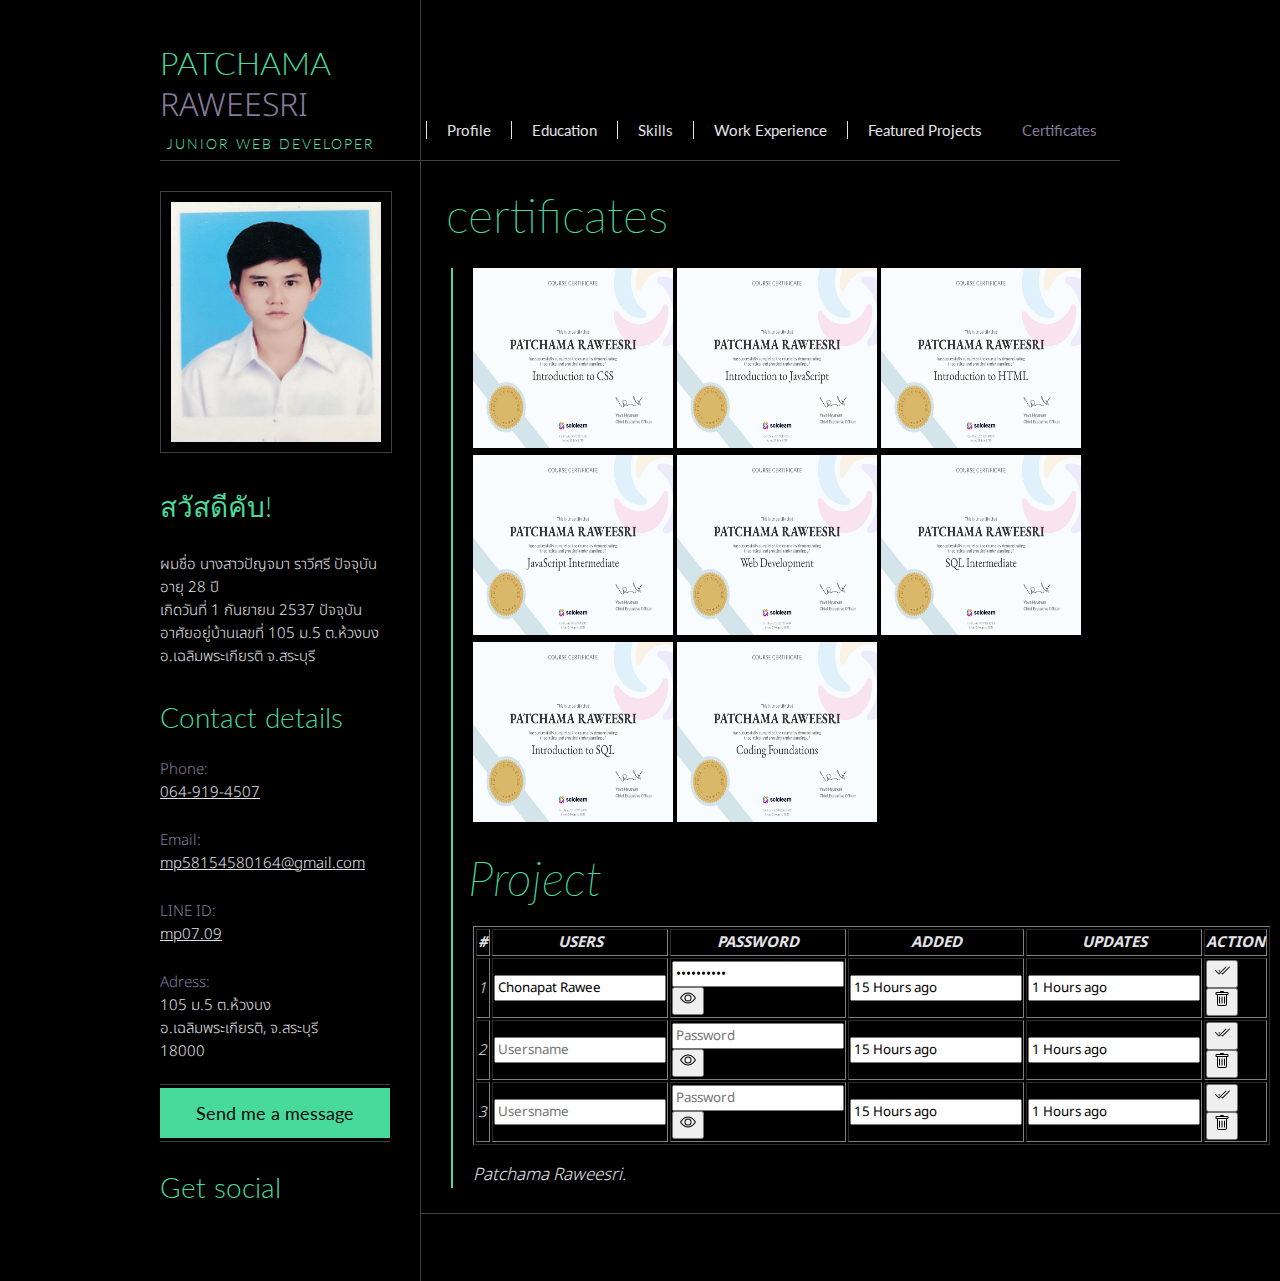
<file: certificates.html>
<!DOCTYPE html>
<html lang="en">

<head>
	<meta charset="UTF-8">
	<meta name="viewport" content="width=device-width, initial-scale=1.0">

	<title>Document</title>

	<link href='https://fonts.googleapis.com/css?family=Lato:300,300italic,400,400italic' rel='stylesheet' type='text/css'>

	<link rel="stylesheet" href="resume.css">
		<link
							href="https://cdn.jsdelivr.net/npm/bootstrap@5.3.1/dist/css/bootstrap.min.css"
							rel="stylesheet"
							integrity="sha384-4bw+/aepP/YC94hEpVNVgiZdgIC5+VKNBQNGCHeKRQN+PtmoHDEXuppvnDJzQIu9"
							crossorigin="anonymous">
							<style>
							*{
								
								background-color:back;
							}
							</style>
</head>

<body>

	<!-- MAIN CONTAINER -->
	<div id="main_container">

		<!-- HEADER -->
		<div id="header">

			<!-- LOGOTYPE/NAME -->
			<div class="header_logotype_container">
				<h1 class="logotype_name">Patchama <span class="purple">Raweesri</span></h1>
				<h2 class="logotype_occupation">Junior Web Developer</h2>
			</div>

			<!-- MAIN MENU -->
			<div class="header_menu_container">
				<ul class="download_print_buttons horizontal_list">

				</ul>
				<div class="clear"></div>
				<ul class="header_menu horizontal_list">
					<li><a href="/">Profile</a></li>
					<li><a href="education.html">Education</a></li>
					<li><a href="skills.html">Skills</a></li>
					<li><a href="workExperience.html">Work Experience</a></li>
					<li><a href="featuredProjects.html">Featured Projects</a></li>
					<li><a class="no_border purple" href="certificates.html">Certificates</a></li>
				</ul>
			</div>
		</div>

		<!-- LEFT COL -->
		<div id="left_col">
			<div class="profile_frame">
				<div class="profile_picture">
					<img src="img1.jpg" alt="profile picture" width="210px" height="240px" margin="10px">
				</div>
			</div>
			<div class="hello_content">
				<h2>สวัสดีคับ!</h2>
				<p>ผมชื่อ นางสาวปัญจมา ราวีศรี ปัจจุบันอายุ 28 ปี <br>เกิดวันที่ 1 กันยายน 2537
					ปัจจุบันอาศัยอยู่บ้านเลขที่ 105 ม.5 ต.ห้วงบง อ.เฉลิมพระเกียรติ จ.สระบุรี
				</p>
			</div>
			<div class="contact_details_content">
				<h2>Contact details</h2>
				<p class="purple">Phone:</p>
				<p><a href="tel:0649194507">064-919-4507</a></p>
				<p class="purple">Email:</p>
				<p><a href="mailto:mp58154580164@gmail.com">mp58154580164@gmail.com</a></p>
				<p class="purple">LINE ID:</p>
				<p><a href="https://line.me/ti/p/~mp07.09">mp07.09</a></p>
				<p class="purple">Adress:</p>
				<p>105 ม.5 ต.ห้วงบง </p>
				<p>อ.เฉลิมพระเกียรติ, จ.สระบุรี</p>
				<p>18000</p>
			</div>
			<a href="mailto:mp58154580164@gmail.com" class="send_message_button">
				<span class="cut1"></span>
				<span class="cut2"></span>
				<span class="content">Send me a message <span class="fontawesome-double-angle-right"></span></span>
			</a>
			<div class="get_social_content">
				<h2>Get social</h2>
				<ul class="social_icons horizontal_list">
					<li>
						<a class="facebook" href="https://www.facebook.com/PatjamaRaweesri">
							<span class="entypo-facebook-circled"></span>
							<span class="invisible">Facebook</span>
						</a>
					</li>
				</ul>
			</div>
			<!--
        <div class="get_social_content">
          <h2>Get social</h2>
          <ul class="social_icons horizontal_list">
            <li><a class="facebook" href="https://www.facebook.com/jlalovi"><span class="entypo-facebook-circled"></span><span class="invisible">Facebook</span></a></li>
            <li><a class="twitter" href="https://twitter.com/jlalovi"><span class="entypo-twitter-circled"></span><span class="invisible">Twitter</span></a></li>
            <li><a class="linkedin" href="https://www.linkedin.com/in/jlalovi/en"><span class="entypo-linkedin-circled"></span><span class="invisible">LinkedIn</span></a></li>
          </ul>
        </div>-->
		</div>
		<!-- PROFILE CONTENT -->
		<div id="content_container">
			<div class="block">
				<h1>certificates</h1>
				<blockquote class="profile_quote">
					<span class="">
						<img src="img3.jpg" width="200px" height="180px">
						<img src="img4.jpg" width="200px" height="180px">
						<img src="img5.jpg" width="200px" height="180px">
						<img src="img6.jpg" width="200px" height="180px">
						<img src="img7.jpg" width="200px" height="180px">
						<img src="img8.jpg" width="200px" height="180px">
						<img src="img9.jpg" width="200px" height="180px">
						<img src="img10.jpg" width="200px" height="180px">
					</span>
					<div class=project>
						<form action="" >

							<h1 id="user">Project</h1>

							<table border=1px solid>
								<tr>
									<th>#</th>
									<th>USERS</th>
									<th>PASSWORD</th>
									<th>ADDED</th>
									<th>UPDATES</th>
									<th>ACTION</th>
								</tr>

								<tr>
									<td>1</td>

									<td>
										<div class="input-group mb-3">
											<input type="text" class="form-control" placeholder="Usersname" pattern=""
												title="" value="Chonapat Rawee">
										</div>
									</td>

									<td>
										<div class="input-group mb-3">
											<input type="password" class="form-control" placeholder="Password" aria-label="Recipient's username" aria-describedby="button-addon2" id="pw" onclick="" pattern="" title="" value="0815875546">

											<button class="btn btn-outline-secondary" type="password" id="" onclick="togglePassword()">
												<svg xmlns="http://www.w3.org/2000/svg" width="16" height="16" fill="currentColor" class="bi bi-eye" viewBox="0 0 16 16"> <path d="M16 8s-3-5.5-8-5.5S0 8 0 8s3 5.5 8 5.5S16 8 16 8zM1.173 8a13.133 13.133 0 0 1 1.66-2.043C4.12 4.668 5.88 3.5 8 3.5c2.12 0 3.879 1.168 5.168 2.457A13.133 13.133 0 0 1 14.828 8c-.058.087-.122.183-.195.288-.335.48-.83 1.12-1.465 1.755C11.879 11.332 10.119 12.5 8 12.5c-2.12 0-3.879-1.168-5.168-2.457A13.134 13.134 0 0 1 1.172 8z" /> <path d="M8 5.5a2.5 2.5 0 1 0 0 5 2.5 2.5 0 0 0 0-5zM4.5 8a3.5 3.5 0 1 1 7 0 3.5 3.5 0 0 1-7 0z" /> </svg>
											</button>
										</div>
									</td>

									<td>
										<div class="input-group mb-3">
											<input type="text" class="form-control" value="15 Hours ago">
										</div>
									</td>

									<td>
										<div class="input-group mb-3">
											<input type="text" class="form-control" value="1 Hours ago">
										</div>
									</td>

									<td>
										<button id=btn1 type="submit" class="btn btn-success" onclick="">
											<svg xmlns="http://www.w3.org/2000/svg" width="16" height="16" fill="currentColor" class="bi bi-check2-all" viewBox="0 0 16 16"> <path d="M12.354 4.354a.5.5 0 0 0-.708-.708L5 10.293 1.854 7.146a.5.5 0 1 0-.708.708l3.5 3.5a.5.5 0 0 0 .708 0l7-7zm-4.208 7-.896-.897.707-.707.543.543 6.646-6.647a.5.5 0 0 1 .708.708l-7 7a.5.5 0 0 1-.708 0z" /> <path d="m5.354 7.146.896.897-.707.707-.897-.896a.5.5 0 1 1 .708-.708z" /> </svg>
										</button>

										<button type="reset" class="btn btn-danger">
											<svg xmlns="http://www.w3.org/2000/svg" width="16" height="16" fill="currentColor" class="bi bi-trash" viewBox="0 0 16 16"> <path d="M5.5 5.5A.5.5 0 0 1 6 6v6a.5.5 0 0 1-1 0V6a.5.5 0 0 1 .5-.5Zm2.5 0a.5.5 0 0 1 .5.5v6a.5.5 0 0 1-1 0V6a.5.5 0 0 1 .5-.5Zm3 .5a.5.5 0 0 0-1 0v6a.5.5 0 0 0 1 0V6Z" /> <path d="M14.5 3a1 1 0 0 1-1 1H13v9a2 2 0 0 1-2 2H5a2 2 0 0 1-2-2V4h-.5a1 1 0 0 1-1-1V2a1 1 0 0 1 1-1H6a1 1 0 0 1 1-1h2a1 1 0 0 1 1 1h3.5a1 1 0 0 1 1 1v1ZM4.118 4 4 4.059V13a1 1 0 0 0 1 1h6a1 1 0 0 0 1-1V4.059L11.882 4H4.118ZM2.5 3h11V2h-11v1Z" /> </svg>
										</button>
									</td>
								</tr>

								<tr>
									<td> 2 </td>
									<td>
										<div class="input-group mb-3">
											<input type="text" class="form-control" placeholder="Usersname" name="fname">
										</div>
									</td>

									<td>
										<div class="input-group mb-3">
											<input type="password" id="pe" class="form-control" placeholder="Password" aria-label="Recipient's username" aria-describedby="button-addon2">

											<button class="btn btn-outline-secondary" type="password" id="button-addon2" onclick="togPassword()">
												<svg xmlns="http://www.w3.org/2000/svg" width="16" height="16" fill="currentColor" class="bi bi-eye" viewBox="0 0 16 16"> <path d="M16 8s-3-5.5-8-5.5S0 8 0 8s3 5.5 8 5.5S16 8 16 8zM1.173 8a13.133 13.133 0 0 1 1.66-2.043C4.12 4.668 5.88 3.5 8 3.5c2.12 0 3.879 1.168 5.168 2.457A13.133 13.133 0 0 1 14.828 8c-.058.087-.122.183-.195.288-.335.48-.83 1.12-1.465 1.755C11.879 11.332 10.119 12.5 8 12.5c-2.12 0-3.879-1.168-5.168-2.457A13.134 13.134 0 0 1 1.172 8z" /> <path d="M8 5.5a2.5 2.5 0 1 0 0 5 2.5 2.5 0 0 0 0-5zM4.5 8a3.5 3.5 0 1 1 7 0 3.5 3.5 0 0 1-7 0z" /> </svg>
											</button>
										</div>
									</td>

									<td>
										<div class="input-group mb-3">
											<input type="text" class="form-control" value="15 Hours ago">
										</div>
									</td>

									<td>
										<div class="input-group mb-3">
											<input type="text" class="form-control" value="1 Hours ago">
										</div>
									</td>

									<td>
										<button type="submit" class="btn btn-success">
											<svg xmlns="http://www.w3.org/2000/svg" width="16" height="16" fill="currentColor" class="bi bi-check2-all" viewBox="0 0 16 16"> <path d="M12.354 4.354a.5.5 0 0 0-.708-.708L5 10.293 1.854 7.146a.5.5 0 1 0-.708.708l3.5 3.5a.5.5 0 0 0 .708 0l7-7zm-4.208 7-.896-.897.707-.707.543.543 6.646-6.647a.5.5 0 0 1 .708.708l-7 7a.5.5 0 0 1-.708 0z" /> <path d="m5.354 7.146.896.897-.707.707-.897-.896a.5.5 0 1 1 .708-.708z" /> </svg>
										</button>

										<button type="reset" class="btn btn-danger">
											<svg xmlns="http://www.w3.org/2000/svg" width="16" height="16" fill="currentColor" class="bi bi-trash" viewBox="0 0 16 16"> <path d="M5.5 5.5A.5.5 0 0 1 6 6v6a.5.5 0 0 1-1 0V6a.5.5 0 0 1 .5-.5Zm2.5 0a.5.5 0 0 1 .5.5v6a.5.5 0 0 1-1 0V6a.5.5 0 0 1 .5-.5Zm3 .5a.5.5 0 0 0-1 0v6a.5.5 0 0 0 1 0V6Z" /> <path d="M14.5 3a1 1 0 0 1-1 1H13v9a2 2 0 0 1-2 2H5a2 2 0 0 1-2-2V4h-.5a1 1 0 0 1-1-1V2a1 1 0 0 1 1-1H6a1 1 0 0 1 1-1h2a1 1 0 0 1 1 1h3.5a1 1 0 0 1 1 1v1ZM4.118 4 4 4.059V13a1 1 0 0 0 1 1h6a1 1 0 0 0 1-1V4.059L11.882 4H4.118ZM2.5 3h11V2h-11v1Z" /> </svg>
										</button>
									</td>
								</tr>

								<tr>
									<td>3</td>
									<td>
										<div class="input-group mb-3">
											<input type="text" class="form-control" placeholder="Usersname" id="">
										</div>
									</td>
									<td>
										<div class="input-group mb-3">
											<input type="password" class="form-control" placeholder="Password" aria-label="Recipient's username" aria-describedby="button-addon2" id="pr">

											<button class="btn btn-outline-secondary" type="password" id="button-addon2" onclick="glePassword()">
												<svg xmlns="http://www.w3.org/2000/svg" width="16" height="16" fill="currentColor" class="bi bi-eye" viewBox="0 0 16 16"> <path d="M16 8s-3-5.5-8-5.5S0 8 0 8s3 5.5 8 5.5S16 8 16 8zM1.173 8a13.133 13.133 0 0 1 1.66-2.043C4.12 4.668 5.88 3.5 8 3.5c2.12 0 3.879 1.168 5.168 2.457A13.133 13.133 0 0 1 14.828 8c-.058.087-.122.183-.195.288-.335.48-.83 1.12-1.465 1.755C11.879 11.332 10.119 12.5 8 12.5c-2.12 0-3.879-1.168-5.168-2.457A13.134 13.134 0 0 1 1.172 8z" /> <path d="M8 5.5a2.5 2.5 0 1 0 0 5 2.5 2.5 0 0 0 0-5zM4.5 8a3.5 3.5 0 1 1 7 0 3.5 3.5 0 0 1-7 0z" /> </svg>
											</button>
										</div>
									</td>

									<td>
										<div class="input-group mb-3">
											<input type="text" class="form-control" value="15 Hours ago">
										</div>
									</td>
									<td>
										<div class="input-group mb-3">
											<input type="text" class="form-control" value="1 Hours ago">
										</div>
									</td>
									<td>
										<button type="submit" class="btn btn-success" value="submit">
											<svg xmlns="http://www.w3.org/2000/svg" width="16" height="16" fill="currentColor" class="bi bi-check2-all" viewBox="0 0 16 16"> <path d="M12.354 4.354a.5.5 0 0 0-.708-.708L5 10.293 1.854 7.146a.5.5 0 1 0-.708.708l3.5 3.5a.5.5 0 0 0 .708 0l7-7zm-4.208 7-.896-.897.707-.707.543.543 6.646-6.647a.5.5 0 0 1 .708.708l-7 7a.5.5 0 0 1-.708 0z" /> <path d="m5.354 7.146.896.897-.707.707-.897-.896a.5.5 0 1 1 .708-.708z" /> </svg>
										</button>

										<button type="reset" class="btn btn-danger" value="reset">
											<svg xmlns="http://www.w3.org/2000/svg" width="16" height="16" fill="currentColor" class="bi bi-trash" viewBox="0 0 16 16"> <path d="M5.5 5.5A.5.5 0 0 1 6 6v6a.5.5 0 0 1-1 0V6a.5.5 0 0 1 .5-.5Zm2.5 0a.5.5 0 0 1 .5.5v6a.5.5 0 0 1-1 0V6a.5.5 0 0 1 .5-.5Zm3 .5a.5.5 0 0 0-1 0v6a.5.5 0 0 0 1 0V6Z" /> <path d="M14.5 3a1 1 0 0 1-1 1H13v9a2 2 0 0 1-2 2H5a2 2 0 0 1-2-2V4h-.5a1 1 0 0 1-1-1V2a1 1 0 0 1 1-1H6a1 1 0 0 1 1-1h2a1 1 0 0 1 1 1h3.5a1 1 0 0 1 1 1v1ZM4.118 4 4 4.059V13a1 1 0 0 0 1 1h6a1 1 0 0 0 1-1V4.059L11.882 4H4.118ZM2.5 3h11V2h-11v1Z" /> </svg>
										</button>
									</td>
								</tr>
							</table>
						</form>
					</div>

					<p>Patchama Raweesri.</p>
					<span class="entypo-quote"></span>
				</blockquote>

			</div>

			<!-- FOOTER -->
			<div id="footer">
				<p class="footer_name"></p>
			</div>
		</div>
</body>

</html>
</file>
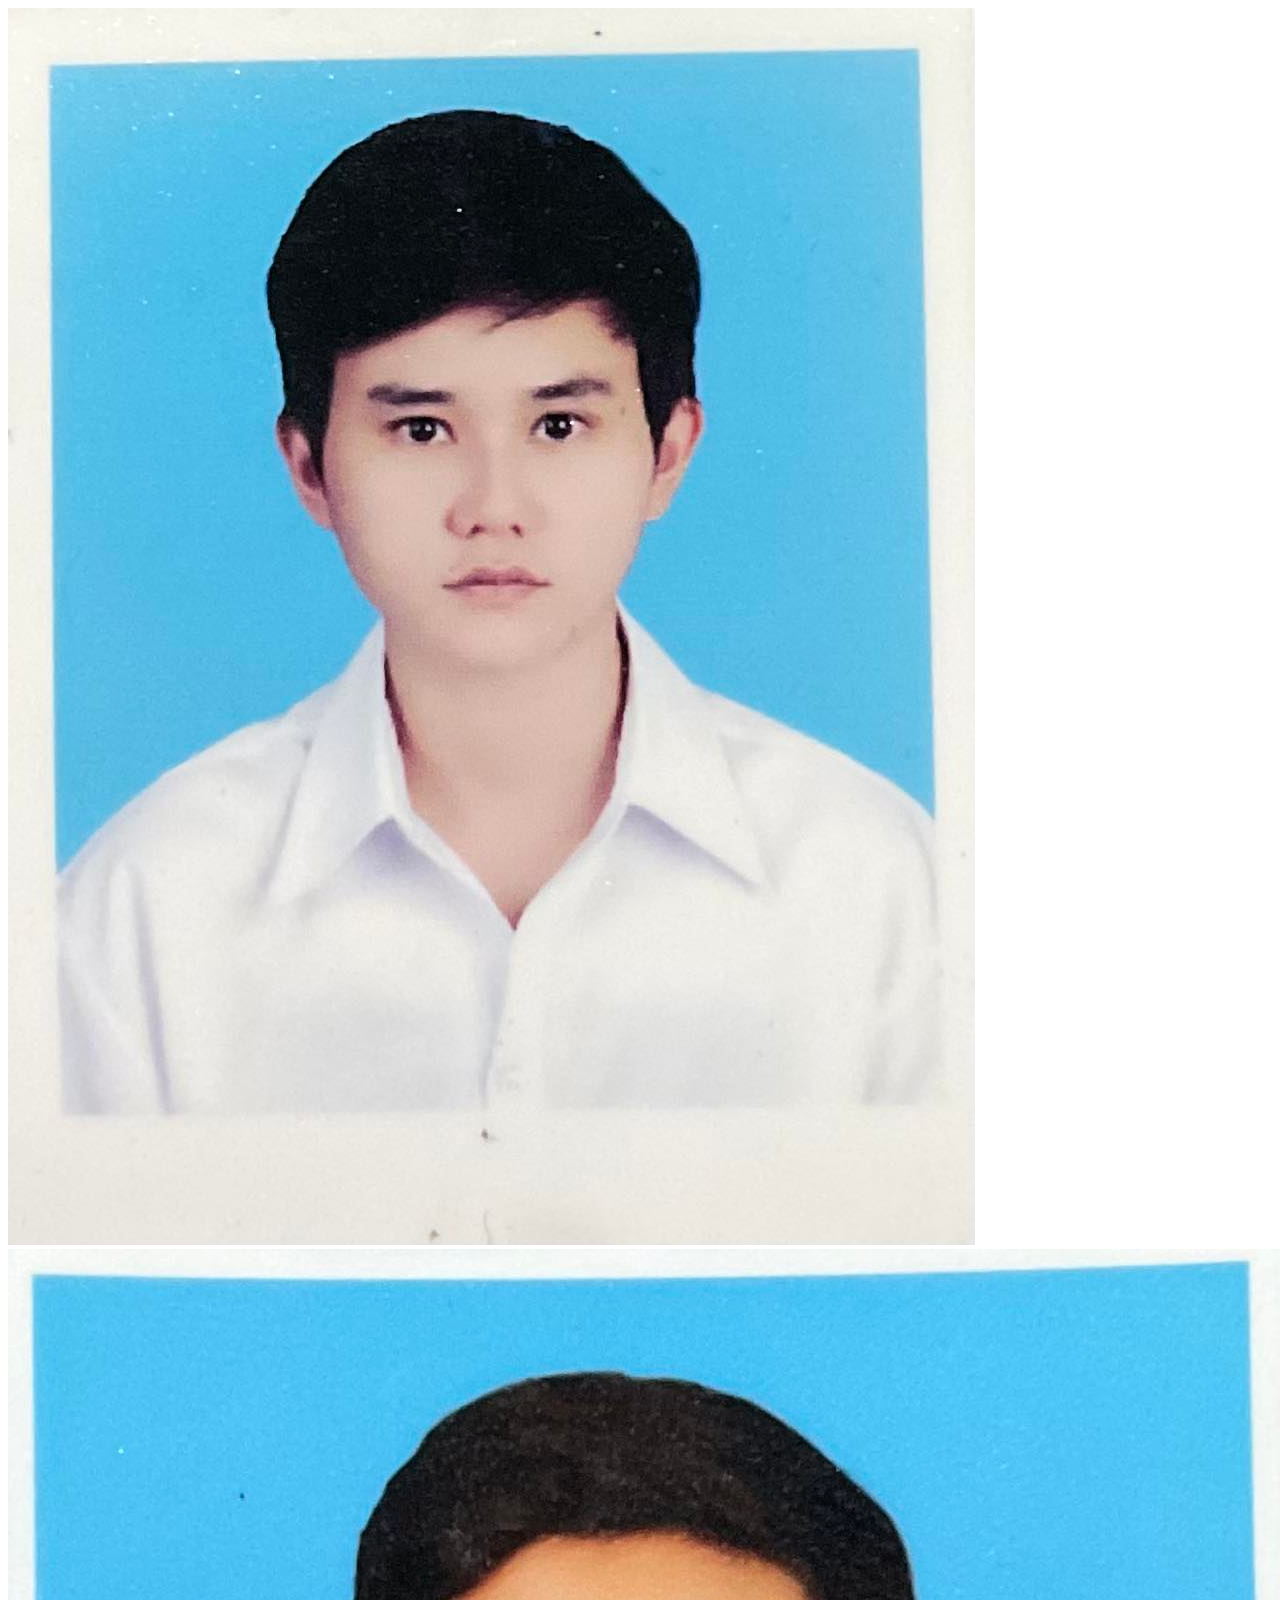
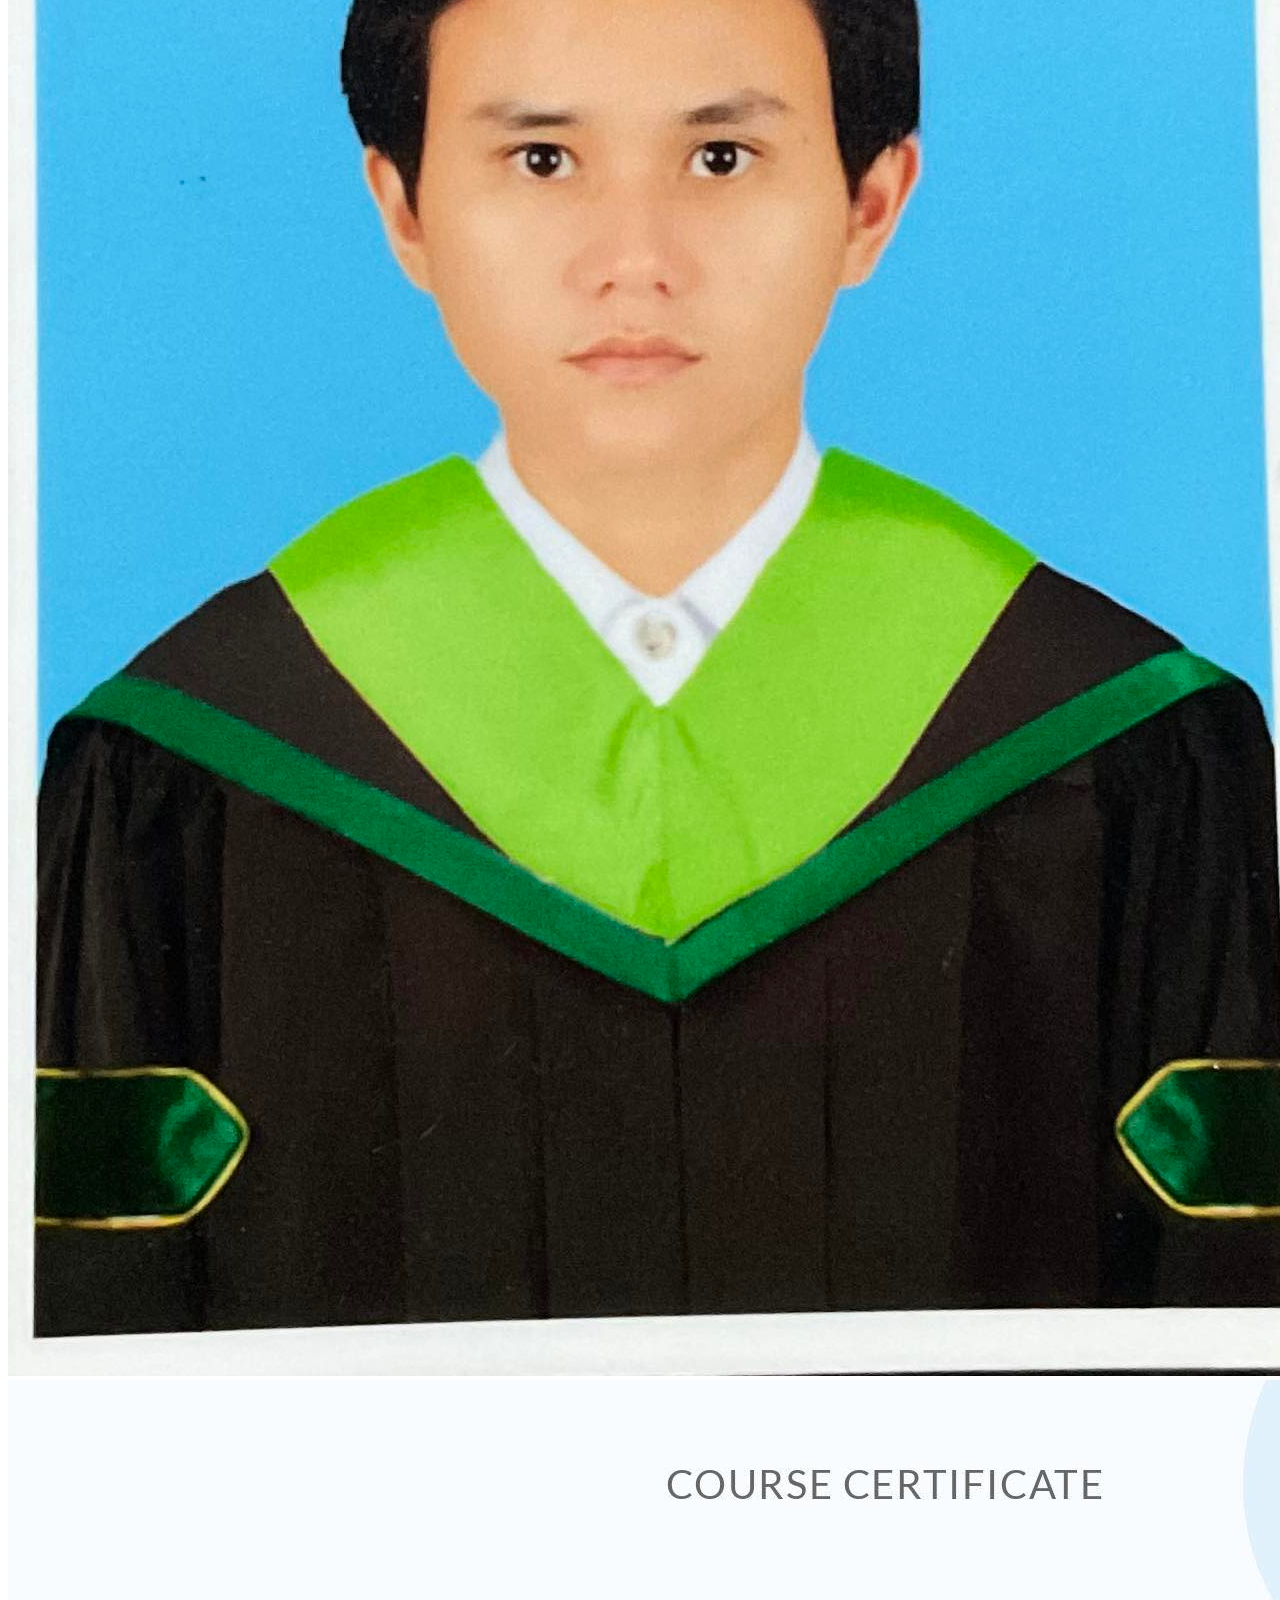
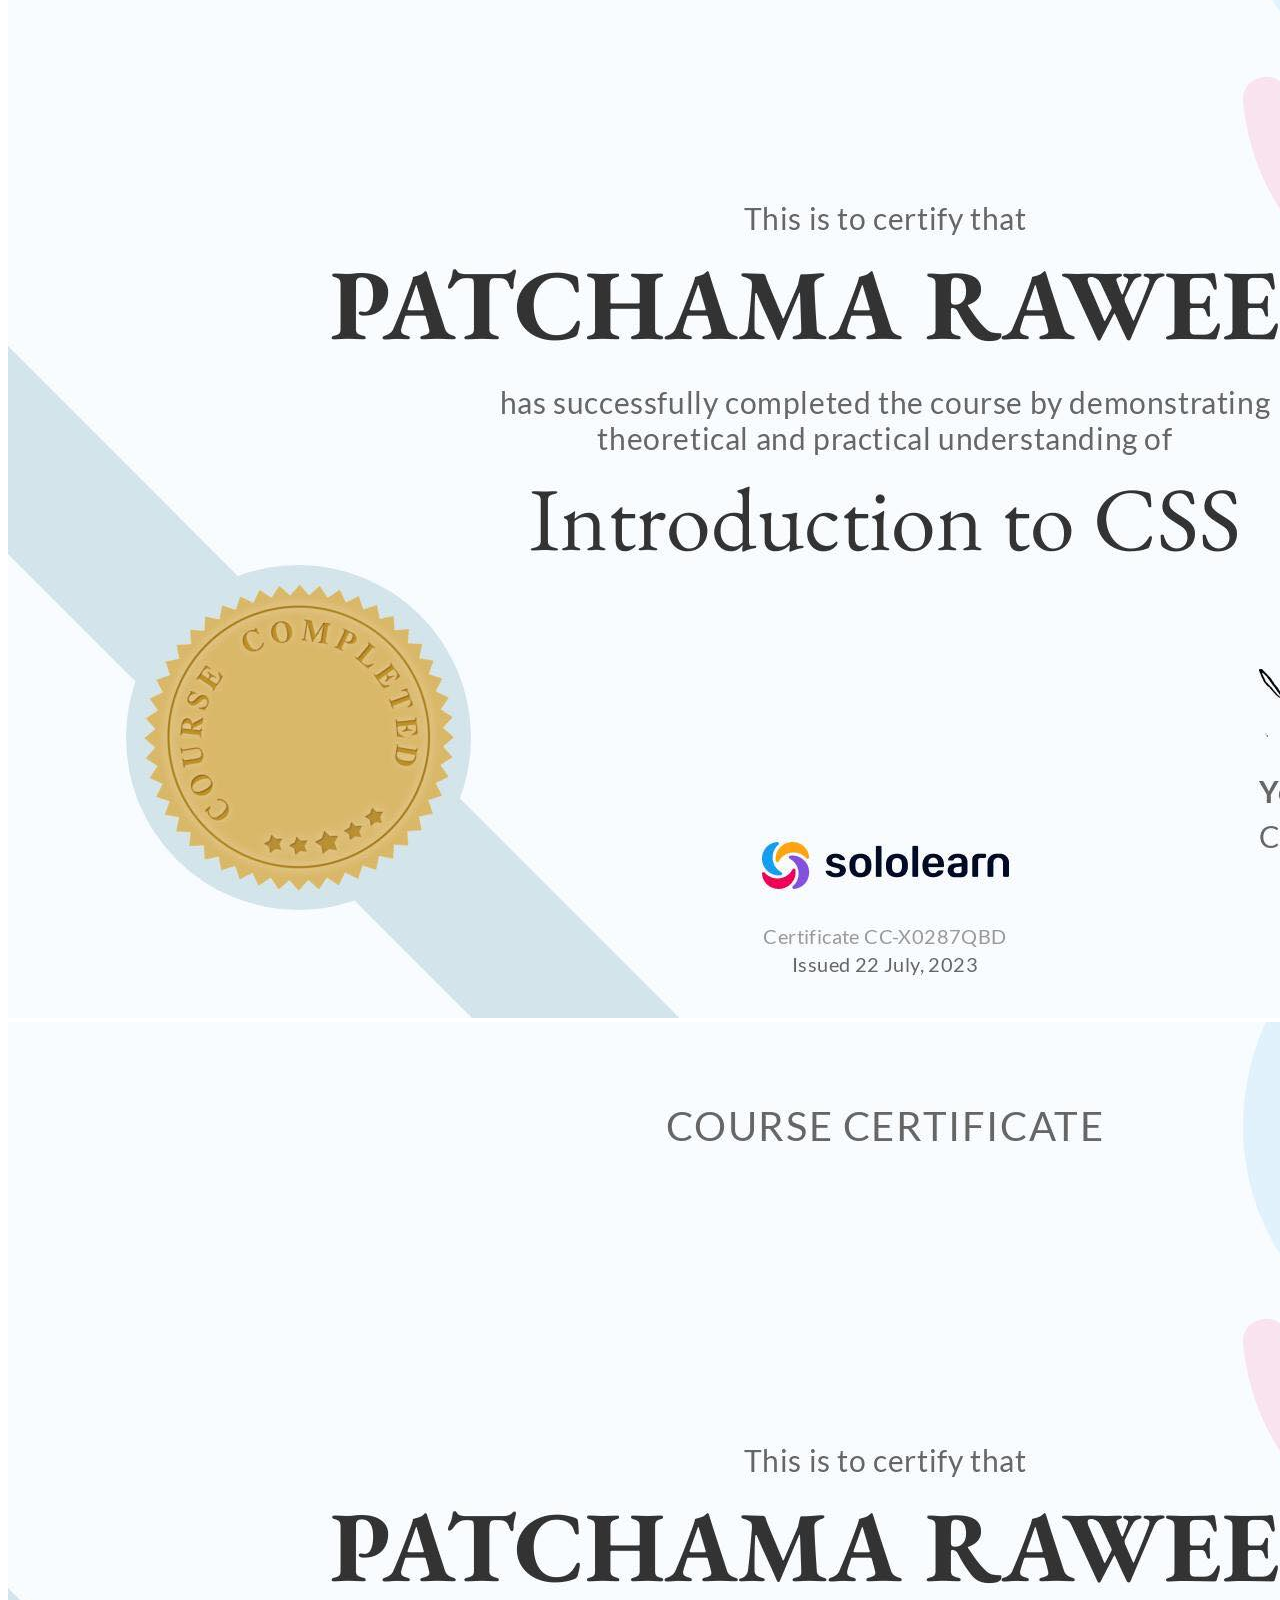
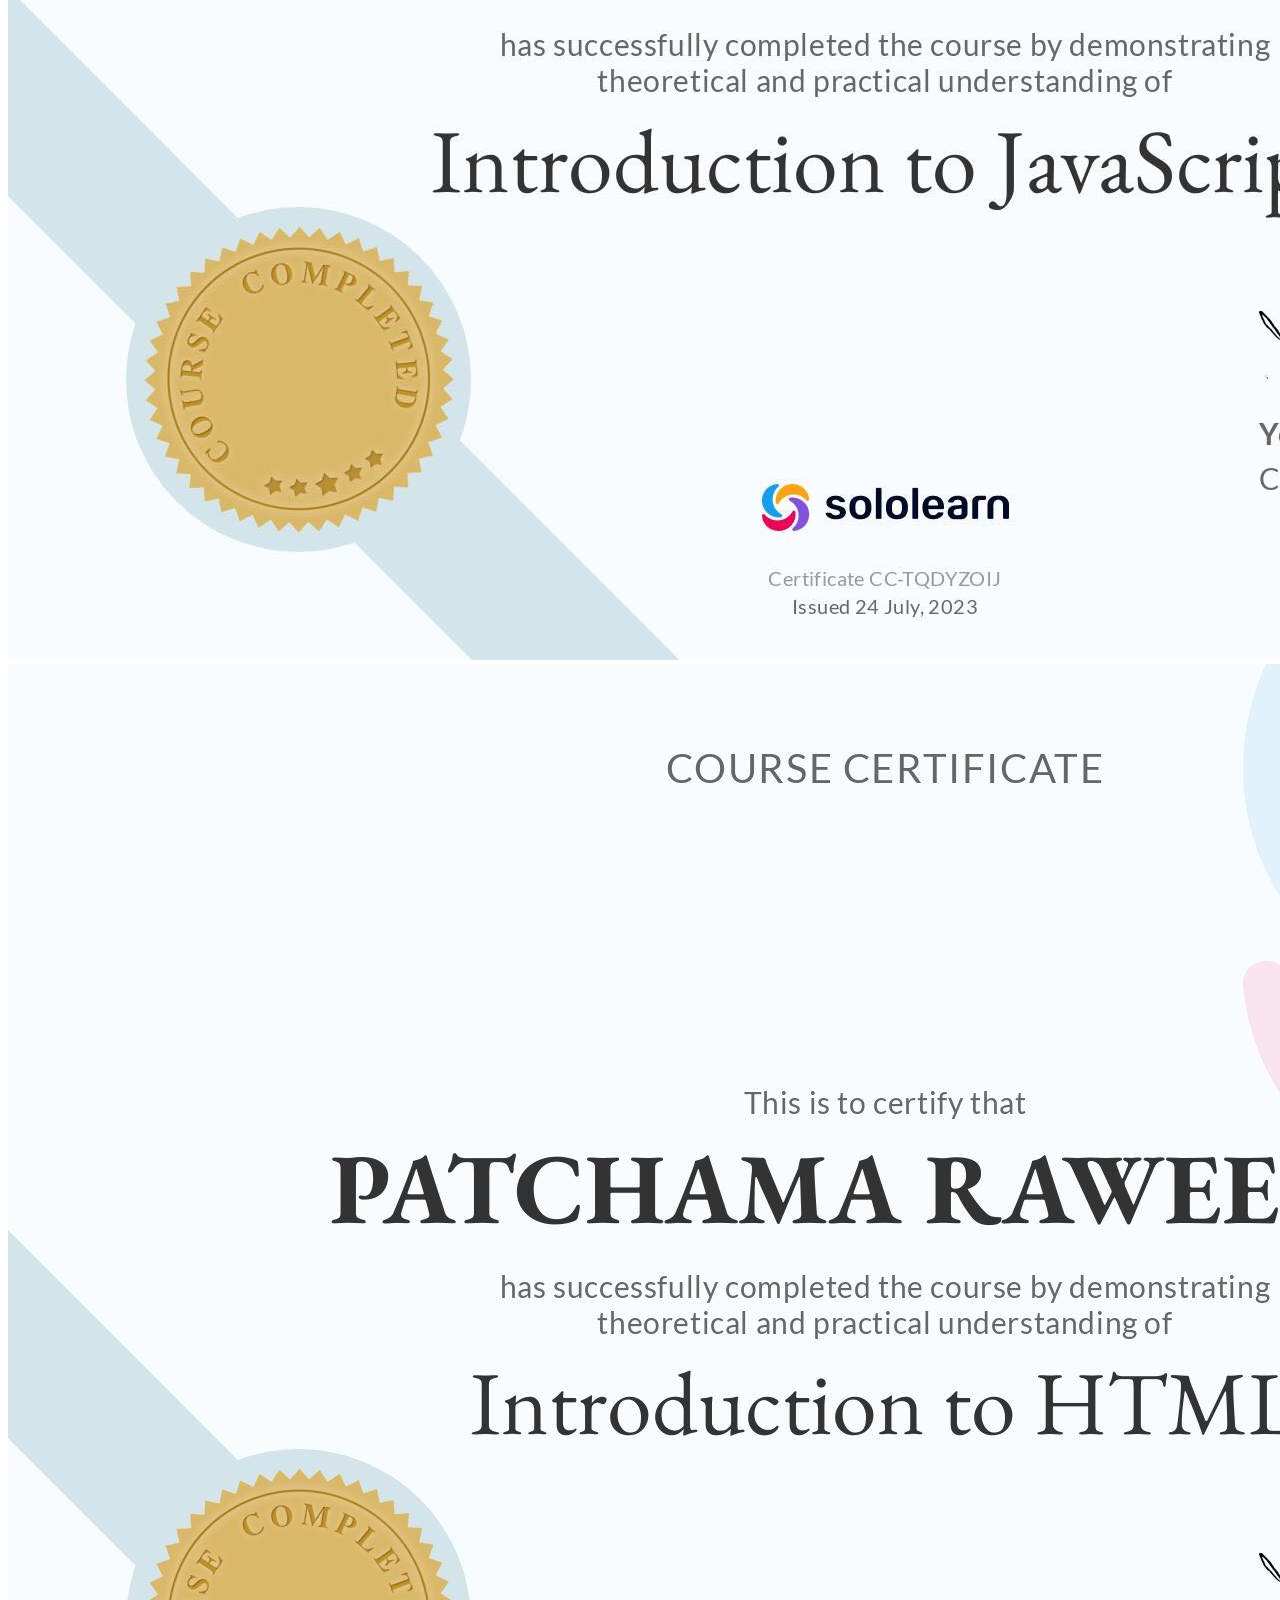
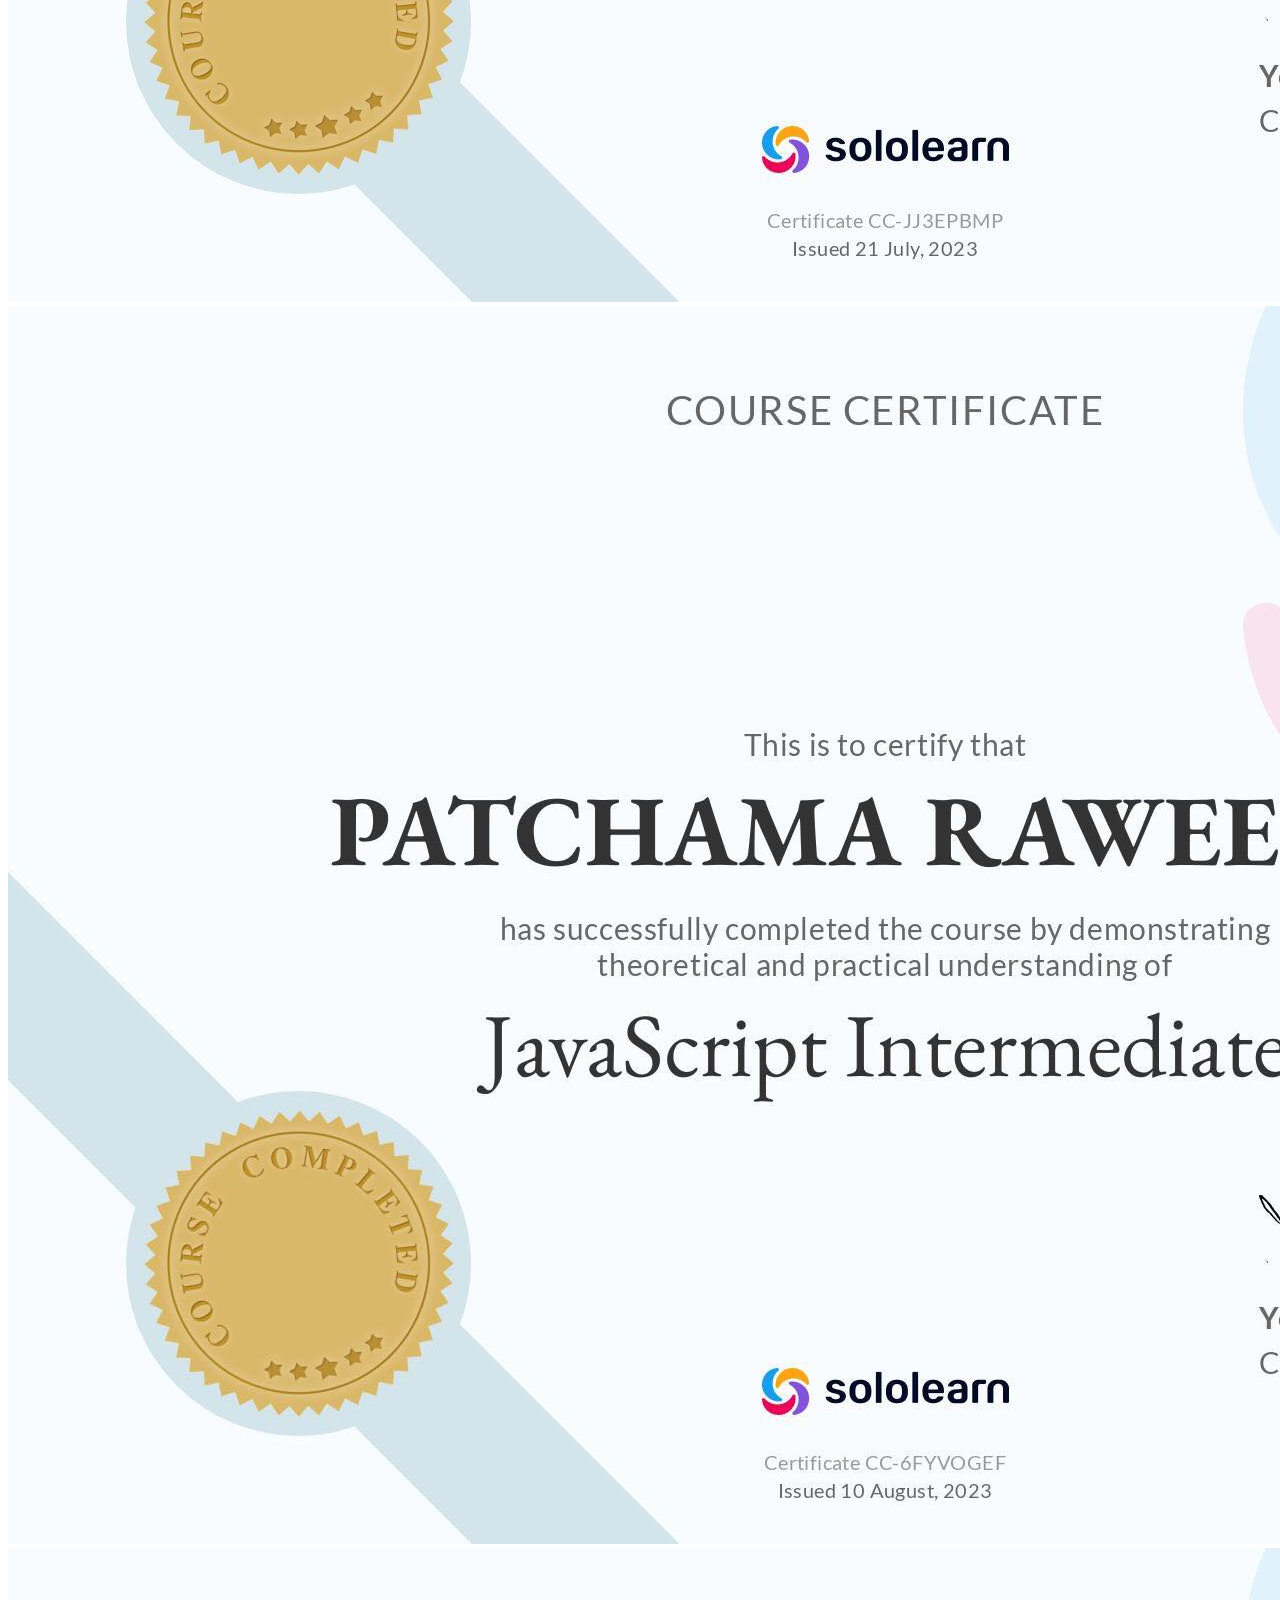
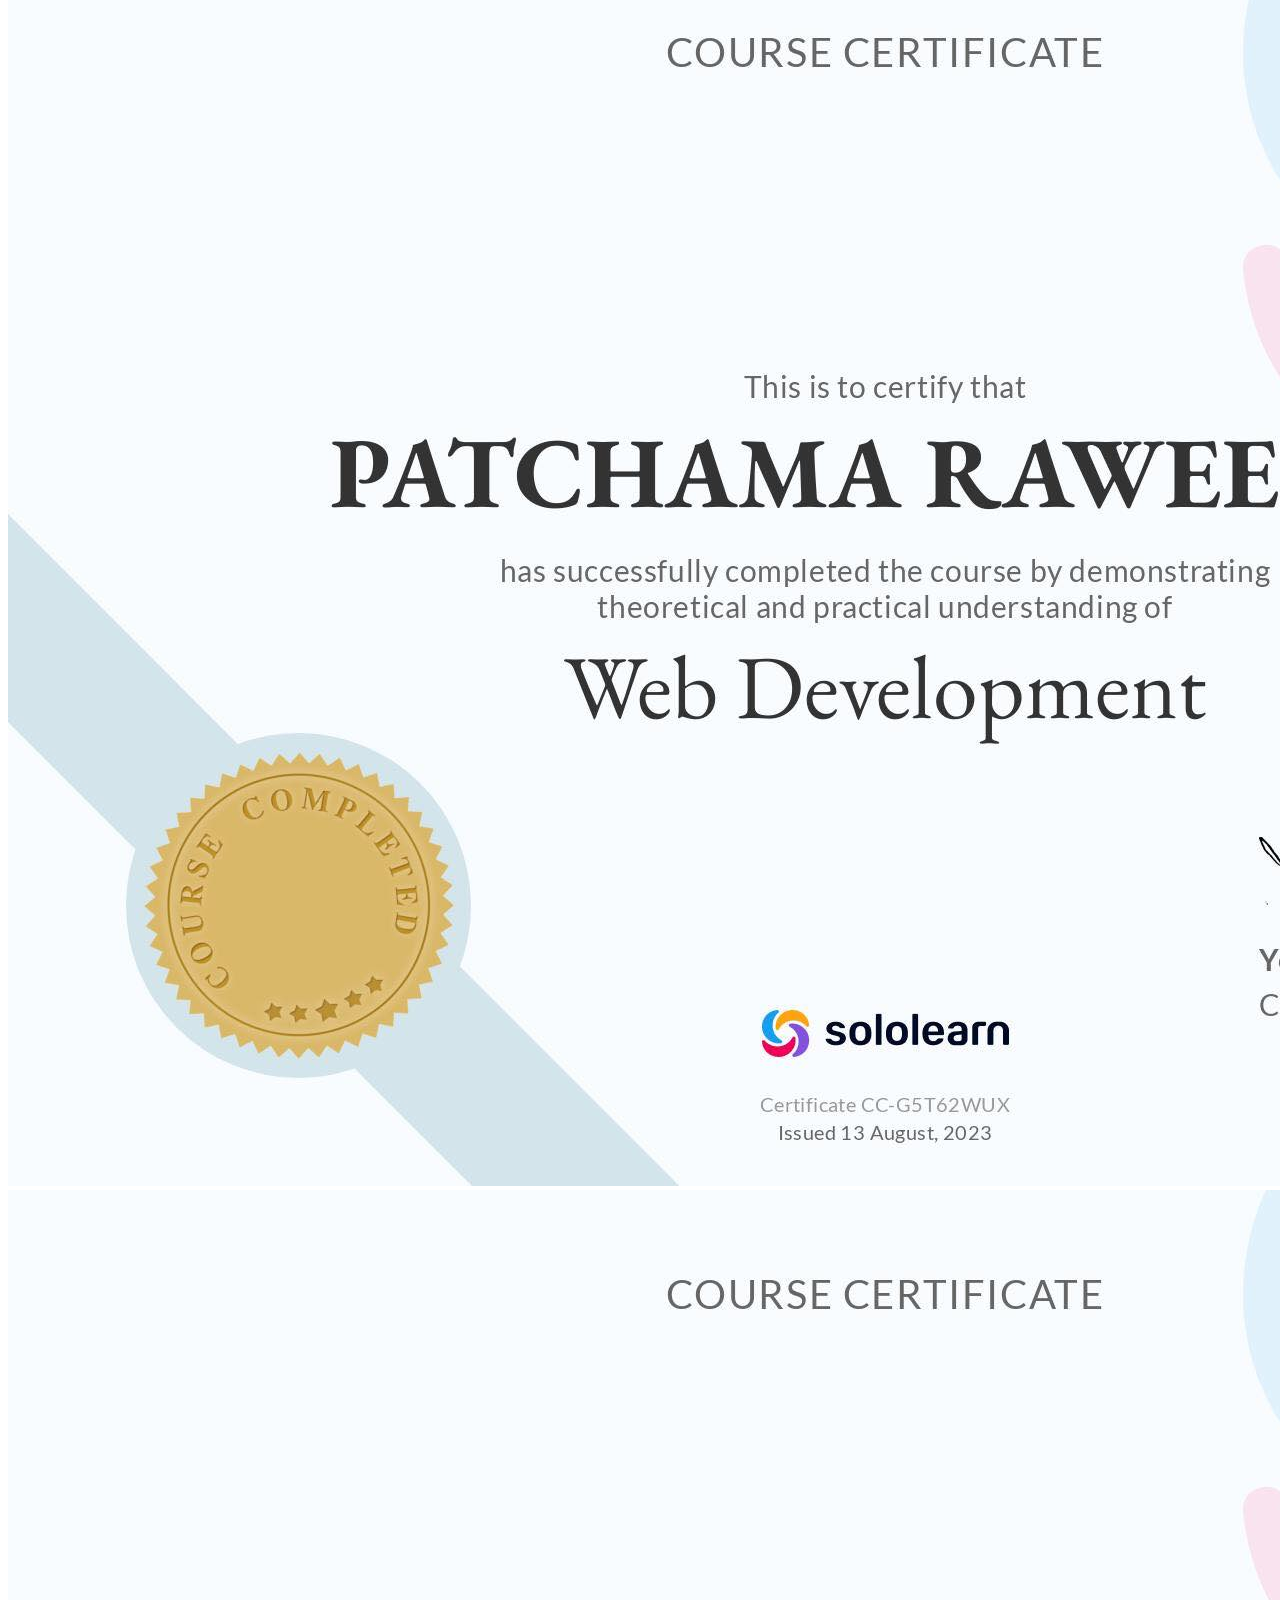
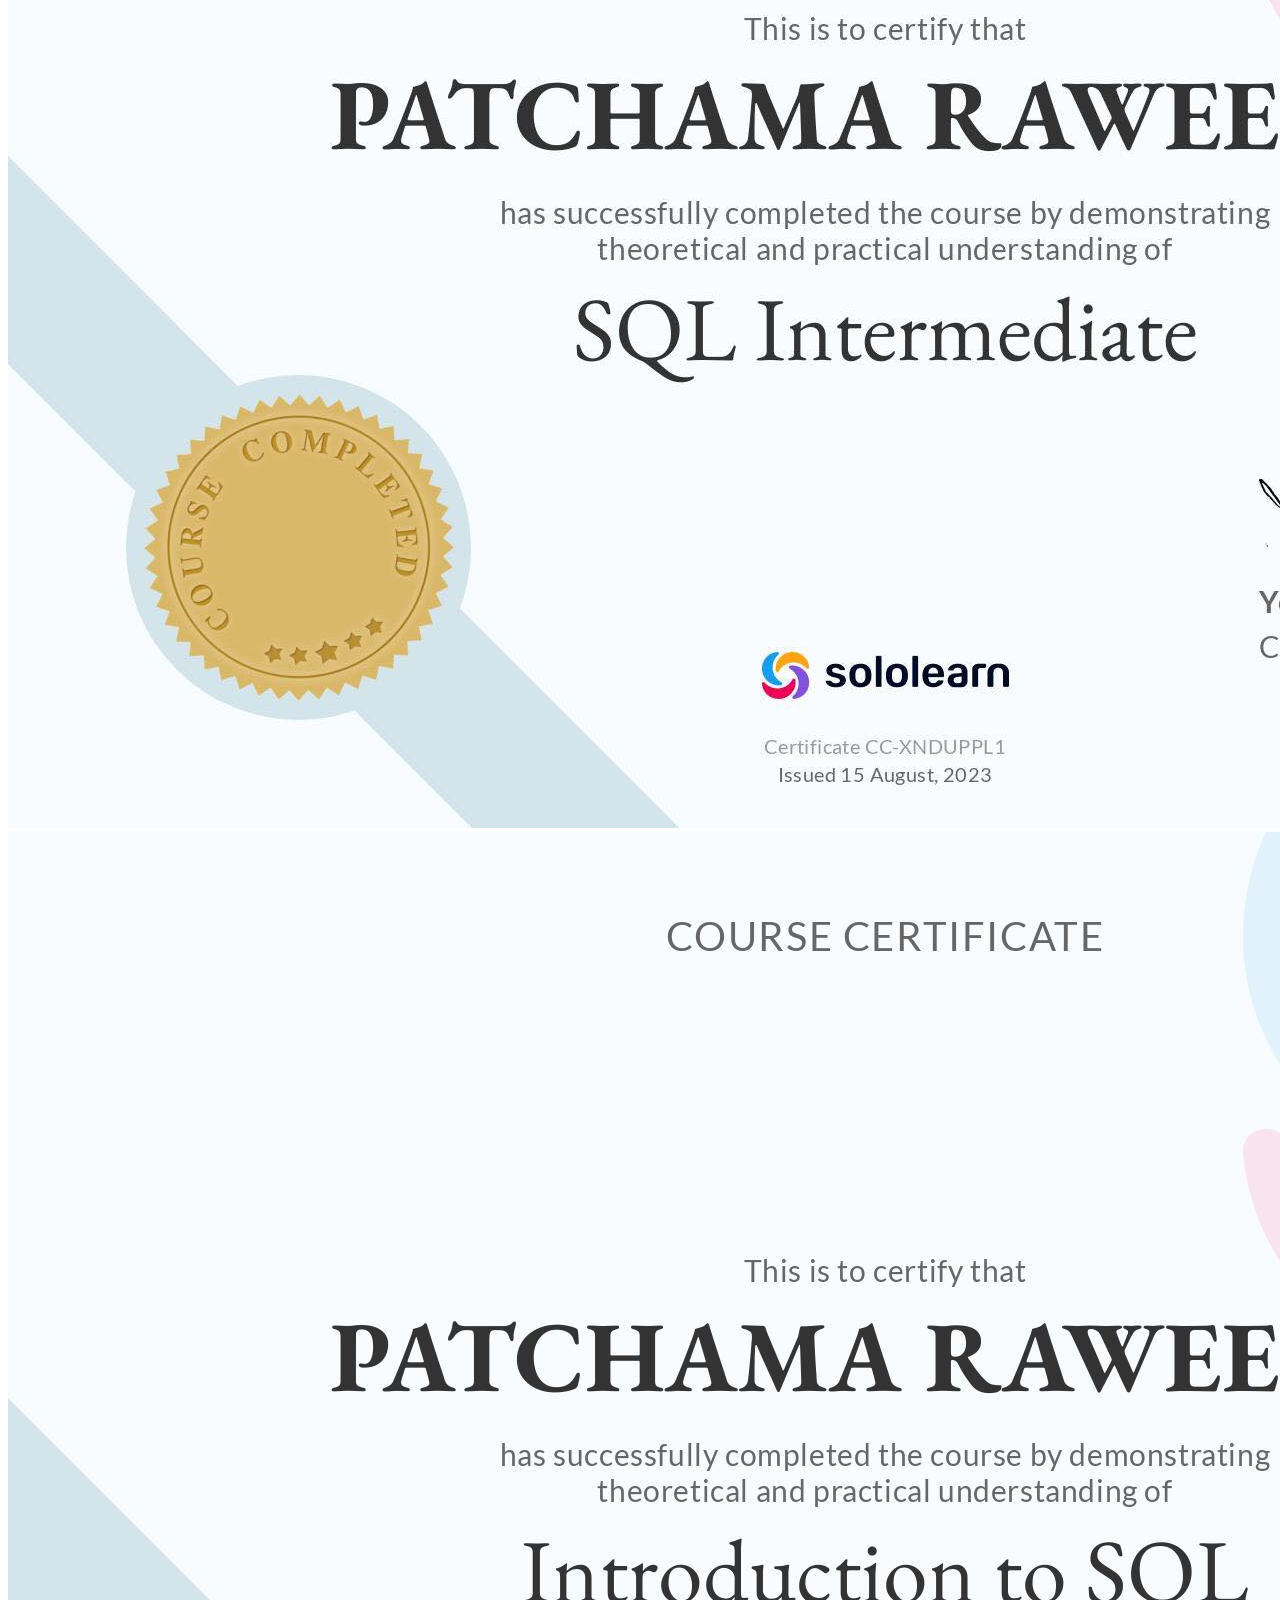
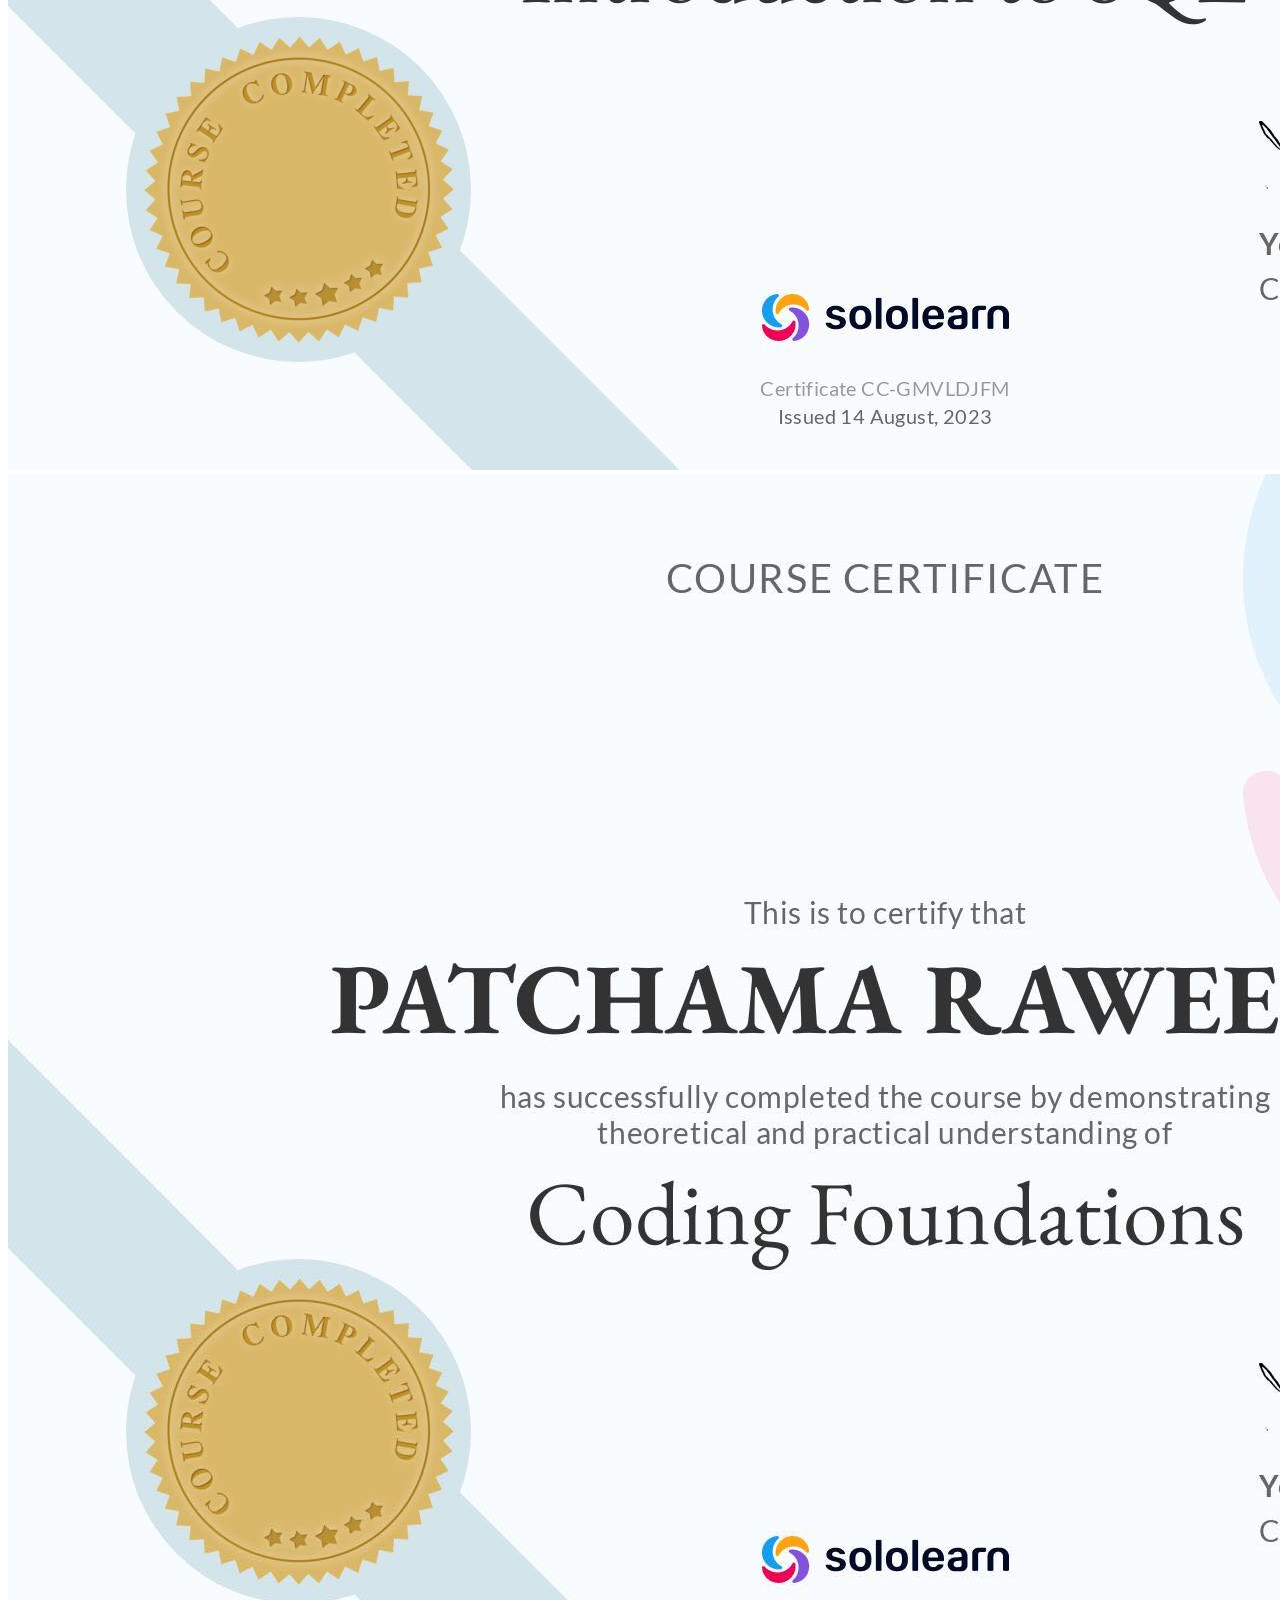
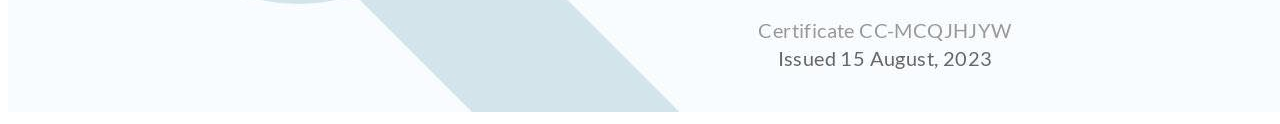
<file: img.html>
<!DOCTYPE html>
<html lang="en">
<head>
    <meta charset="UTF-8">
    <meta name="viewport" content="width=device-width, initial-scale=1.0">
    <title>Document</title>
</head>
<body>
    <img src="img1.jpg">
    <img src="img2.jpg">
    <img src="img3.jpg">
    <img src="img4.jpg">
    <img src="img5.jpg">
    <img src="img6.jpg">
    <img src="img7.jpg">
    <img src="img8.jpg">
    <img src="img9.jpg">
    <img src="img10.jpg">

</body>
</html>
</file>
<file: resume.css>
@import url('https://weloveiconfonts.com/api/?family=entypo|fontawesome');
@import url('https://fonts.googleapis.com/css2?family=Noto+Sans+Thai:wght@100;200;300;400;500;600;700;800;900&display=swap');

* {
	font-family: 'Noto Sans Thai', sans-serif;
}

/* entypo */
[class*="entypo-"]:before {
	font-family: 'entypo', sans-serif;
}

/* fontawesome */
[class*="fontawesome-"]:before {
	font-family: 'FontAwesome', sans-serif;
}

/* Utils */

.clear {
	clear: both;
}

.purple {
	color: #837c9a;
}

.block {
	margin: 25px 30px;
}

.block h1 {
	margin-left: -5px;
	font-weight: 200;
}

.bi {
	display: inline;
}

.last.block {
	margin-bottom: 110px;
}

.horizontal_list {
	margin: 0;
	padding: 0;
	list-style-type: none;
}

.horizontal_list li {
	float: left;
}

.horizontal_list li:before {
	content: none;
}

.horizontal_list li {
	padding-left: 0;
	text-indent: 0;
}

.horizontal_line {
	margin: 34px 0 0 30px;
	height: 26px;
	position: relative;
}

.line_left,
.line_right {
	border-top: 1px solid #434247;
	width: 305px;
	margin-top: 13px;
}

.line_left {
	float: left;
}

.line_right {
	float: right;
}

.left_circle,
.central_circle,
.right_circle {
	background: rgb(69, 68, 73);
	background: rgba(255, 255, 255, 0.15);
	position: absolute;
	border-radius: 50px;
}

.left_circle,
.right_circle {
	width: 13px;
	height: 13px;
	top: 7px;
}

.left_circle {
	left: 314px;
}

.central_circle {
	width: 26px;
	height: 26px;
	top: 0px;
	left: 322px;
}

.right_circle {
	left: 343px;
}

/* Main tags */

body {
	background-color: black;
	margin: 0;
}

h1,
h2,
h3,
h4 {
	font-family: 'Lato', Helvetica, sans-serif;
	font-weight: 300;
	color: #48DA9B;
}

h1 {
	font-size: 48px;
	font-weight: 300;
	margin: 20px 0;
}

h2 {
	font-size: 28px;
	margin: 32px 0 24px;
}

h3 {
	font-size: 24px;
}

h4 {
	font-size: 18px;
	font-weight: 400;
}

blockquote {
	font-style: italic;
	margin: 25px 0;
	padding-left: 20px;
	border-left: 2px solid #48DA9B;
}

blockquote,
p,
a,
li {
	font-weight: 300;
	font-size: 15px;
	color: #e4e3e8;
}

a:focus {
	outline: none;
}

ul {
	list-style: none;
	padding: 0;
	margin: 0;
}

li {
	padding-left: 1em;
	text-indent: -.7em;
}

li:before {
	content: "• ";
	color: #837c9a;
	font-size: 20px;
	padding-right: 8px;
}

/* Containers size */

#main_container {
	width: 960px;
	margin: 0 auto;
}

#header {
	height: 160px;
	border-bottom: 1px solid #403F44;
}

.header_logotype_container {
	width: 260px;
	height: 160px;
	border-right: 1px solid #403F44;
	float: left;
}

.header_menu_container {
	height: 160px;
	width: 699px;
	float: left;
}

.header_menu_container a {
	font-family: 'Lato', Helvetica, sans-serif;
}

#left_col {
	width: 260px;
	float: left;
}

#content_container {
	width: 699px;
	border-left: 1px solid #403F44;
	float: left;
}

#footer {
	width: 960px;
	height: 60px;
	border-top: 1px solid #403F44;
	display: inline-block;
}

/* HEADER */

.logotype_name {
	text-transform: uppercase;
	font-size: 32px;
	margin: 43px 0 0;
}

.logotype_occupation {
	text-transform: uppercase;
	margin-top: 5px;
	color: #5ce2af;
	font-size: 14px;
	letter-spacing: 2px;
	padding-left: 7px;
}

.download_print_buttons {
	width: 225px;
	height: 45px;
	float: right;
}

.download_print_buttons a {
	text-decoration: none;
	font-size: 12px;
	font-family: 'Lato', Helvetica, sans-serif;
	font-style: italic;
	line-height: 45px;
	padding: 16px 17px;
	background: #353638;
}

.download_print_buttons a:hover {
	background: #020609;
}

.download_print_buttons .icon {
	color: #02070a;
	padding-right: 6px;
	font-style: normal;
	font-size: 18px;
}

.icon-angle-double-right {
	position: relative;
	top: 2px;
}

.download_print_buttons a:hover .icon {
	color: #e4e3e8;
}

.header_menu {
	width: 699px;
	margin-top: 75px;
	margin-left: 5px;
}

.header_menu a {
	text-decoration: none;
	padding: 0 20px;
	border-left: 1px solid #e4e3e8;
	font-size: px;
	font-weight: 400;
}

.header_menu a.no_border {
	border-left: none;
}

.header_menu a:hover {
	color: #837c9a;
}

/* LEFT NAV */

#left_nav h2 {
	margin: 0;
	font-size: 24px;
}

.profile_frame {
	width: 230px;
	height: 260px;
	background: black;
	border: 1px solid #403F44;
	margin-top: 30px;
}

.profile_picture {
	width: 210px;
	height: 240px;
	margin: 10px;
	background:(//s3-us-west-2.amazonaws.com/s.cdpn.io/86033/profile/profile-512_3.jpg) 100% /210px no-repeat;
}

.hello_content,
.contact_details_content {
	margin-top: 25px;
}

.hello_content {
	width: 230px;
}

.contact_details_content h2+p.purple {
	margin-top: 10px;
}

.contact_details_content p {
	margin: 0;
}

.contact_details_content p.purple {
	margin-top: 25px;
}

.btn {
	display: inline;
}

.send_message_button,
.special_button {
	margin-top: 25px;
	display: block;
	background: #48DA9B;
	width: 230px;
	height: 50px;
	position: relative;
	z-index: 1;
}

.cut1:after {
	content: "";
	position: absolute;
	bottom: -19px;
	left: -20px;
	width: 30px;
	height: 30px;
	z-index: 9;
	background: url(https://www.toptal.com/designers/subtlepatterns/patterns/dark_wall.png) repeat;
	transform: rotate(45deg);
}

.cut2:before {
	content: "";
	position: absolute;
	top: -19px;
	right: -20px;
	width: 30px;
	height: 30px;
	z-index: 9;
	background: url(https://www.toptal.com/designers/subtlepatterns/patterns/dark_wall.png) repeat;
	transform: rotate(45deg);
}

.content {
	text-align: center;
	color: #04080b;
	width: 100%;
	height: 40px;
	position: absolute;
	z-index: 2;
	font: 18px 'Lato', Arial, sans-serif;
	margin: 0;
	padding: 16px 0 0;
	top: -4px;
	bottom: 10px;
	border-top: 1px solid #403F44;
	border-bottom: 1px solid #403F44;
}

.send_message_button:hover,
.special_button:hover {
	background: #29C782;
}

.get_social_content {
	margin-top: 15px;
}

.get_social_content h2 {
	margin-bottom: 8px;
}

.social_icons {
	margin-left: -8px;
}

.social_icons a {
	font-size: 35px;
	text-decoration: none;
	color: white;
	padding: 0 5px;
}

.social_icons a span.invisible {
	display: none;
}

.social_icons .facebook:hover {
	background: #3b5998;
	color: #dfe3ee;
	border-top-right-radius: 50px;
	border-bottom-left-radius: 50px;
}

.social_icons .twitter:hover {
	background: #00B0ED;
	color: #fff;
	border-top-left-radius: 50px;
	border-bottom-right-radius: 50px;
}

.social_icons .linkedin:hover {
	background: #007bb6;
	color: #fff;
	border-top-right-radius: 50px;
	border-bottom-left-radius: 50px;
}

.footer_name {
	font-style: italic;
	margin-top: 20px;
}

/* Profile Content */

.profile_quote {
	position: relative;
	/* margin-left: 5px; */
}

.profile_quote p {
	font-size: 17px;
	width: 455px;
}

.profile_quote .entypo-quote {
	color: #3d3a41;
	font-size: 80px;
	font-style: normal;
	position: absolute;
	top: -20px;
	right: 70px;
	cursor: default;
}

.philosophy_content {
	margin-top: 20px;
}

.philosophy_content p {
	margin: 0;
	width: 370px;
	float: left;
}

.philosophy_content ul {
	float: left;
	padding-left: 40px;
}
</file>
